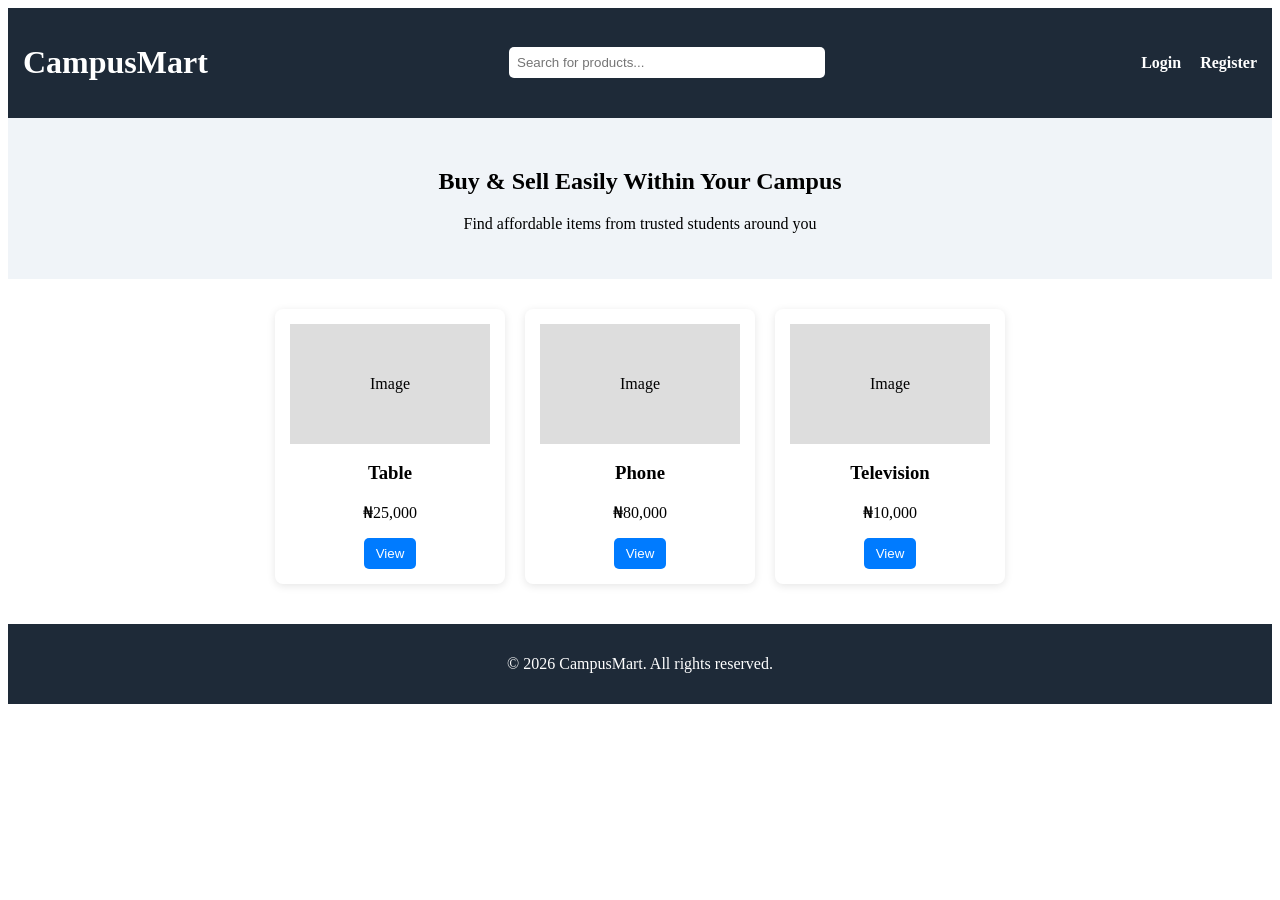
<file: index.html>
<!DOCTYPE html>
<html>
<head>
    <title>CampusMart</title>
    <link rel="stylesheet" href="style.css">
</head>
<body>

<!-- HEADER -->
<div class="header">
    <div class="logo">
        <h1>CampusMart</h1>
    </div>

    <div class="search">
        <input type="text" placeholder="Search for products...">
    </div>

    <div class="nav">
        <a href="login.html">Login</a>
        <a href="register.html">Register</a>
    </div>
</div>

<!-- BANNER -->
<div class="banner">
    <h2>Buy & Sell Easily Within Your Campus</h2>
    <p>Find affordable items from trusted students around you</p>
</div>

<!-- PRODUCT LIST -->
<div class="products">

    <div class="card">
        <div class="img">Image</div>
        <h3>Table</h3>
        <p>₦25,000</p>
        <a href="product.html"><button>View</button></a>
    </div>

    <div class="card">
        <div class="img">Image</div>
        <h3>Phone</h3>
        <p>₦80,000</p>
        <a href="product.html"><button>View</button></a>
    </div>

    <div class="card">
        <div class="img">Image</div>
        <h3>Television</h3>
        <p>₦10,000</p>
        <a href="product.html"><button>View</button></a>
    </div>

</div>

<!-- FOOTER -->
<div class="footer">
    <p>© 2026 CampusMart. All rights reserved.</p>
</div>
</body>
</html>
</file>
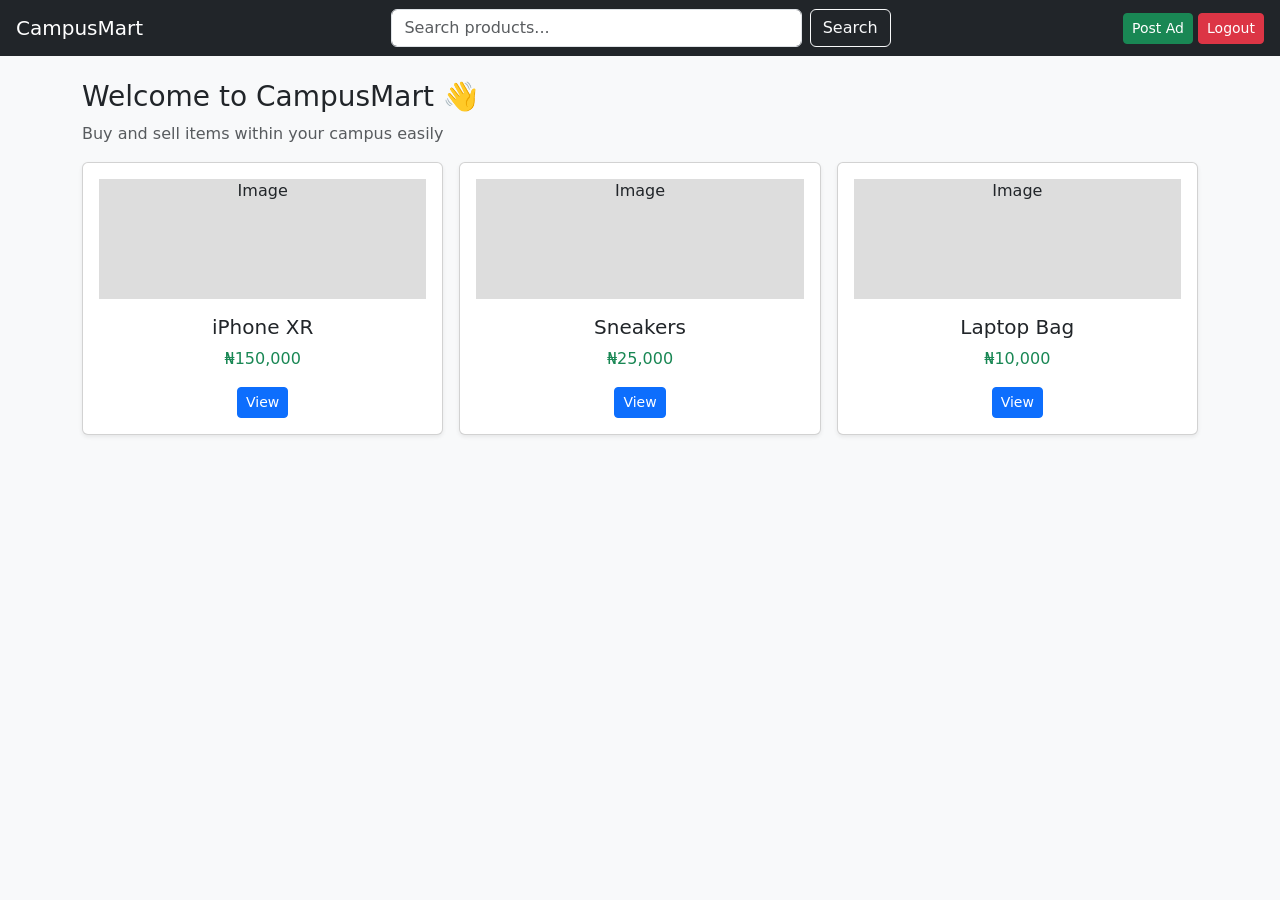
<file: dashboard.html>
<!DOCTYPE html>
<html>
<head>
    <title>CampusMart - Dashboard</title>

    <!-- Bootstrap -->
    <link href="https://cdn.jsdelivr.net/npm/bootstrap@5.3.3/dist/css/bootstrap.min.css" rel="stylesheet">

</head>

<body class="bg-light">

<!-- NAVBAR -->
<nav class="navbar navbar-dark bg-dark px-3">
    <a class="navbar-brand" href="#">CampusMart</a>

    <form class="d-flex" style="width: 40%;">
        <input class="form-control me-2" type="search" placeholder="Search products...">
        <button class="btn btn-outline-light">Search</button>
    </form>

    <div>
        <a href="post_ad.html" class="btn btn-success btn-sm">Post Ad</a>
        <a href="index.html" class="btn btn-danger btn-sm">Logout</a>
    </div>
</nav>

<!-- HEADER TEXT -->
<div class="container mt-4">
    <h3>Welcome to CampusMart 👋</h3>
    <p class="text-muted">Buy and sell items within your campus easily</p>
</div>

<!-- PRODUCTS GRID -->
<div class="container mt-3">
    <div class="row g-3">

        <!-- CARD 1 -->
        <div class="col-md-4">
            <div class="card shadow-sm">
                <div class="card-body text-center">
                    <div style="height:120px; background:#ddd;" class="mb-3">Image</div>
                    <h5>iPhone XR</h5>
                    <p class="text-success">₦150,000</p>
                    <a href="product.html" class="btn btn-primary btn-sm">View</a>
                </div>
            </div>
        </div>

        <!-- CARD 2 -->
        <div class="col-md-4">
            <div class="card shadow-sm">
                <div class="card-body text-center">
                    <div style="height:120px; background:#ddd;" class="mb-3">Image</div>
                    <h5>Sneakers</h5>
                    <p class="text-success">₦25,000</p>
                    <a href="product.html" class="btn btn-primary btn-sm">View</a>
                </div>
            </div>
        </div>

        <!-- CARD 3 -->
        <div class="col-md-4">
            <div class="card shadow-sm">
                <div class="card-body text-center">
                    <div style="height:120px; background:#ddd;" class="mb-3">Image</div>
                    <h5>Laptop Bag</h5>
                    <p class="text-success">₦10,000</p>
                    <a href="product.html" class="btn btn-primary btn-sm">View</a>
                </div>
            </div>
        </div>

    </div>
</div>

</body>
</html>
</file>
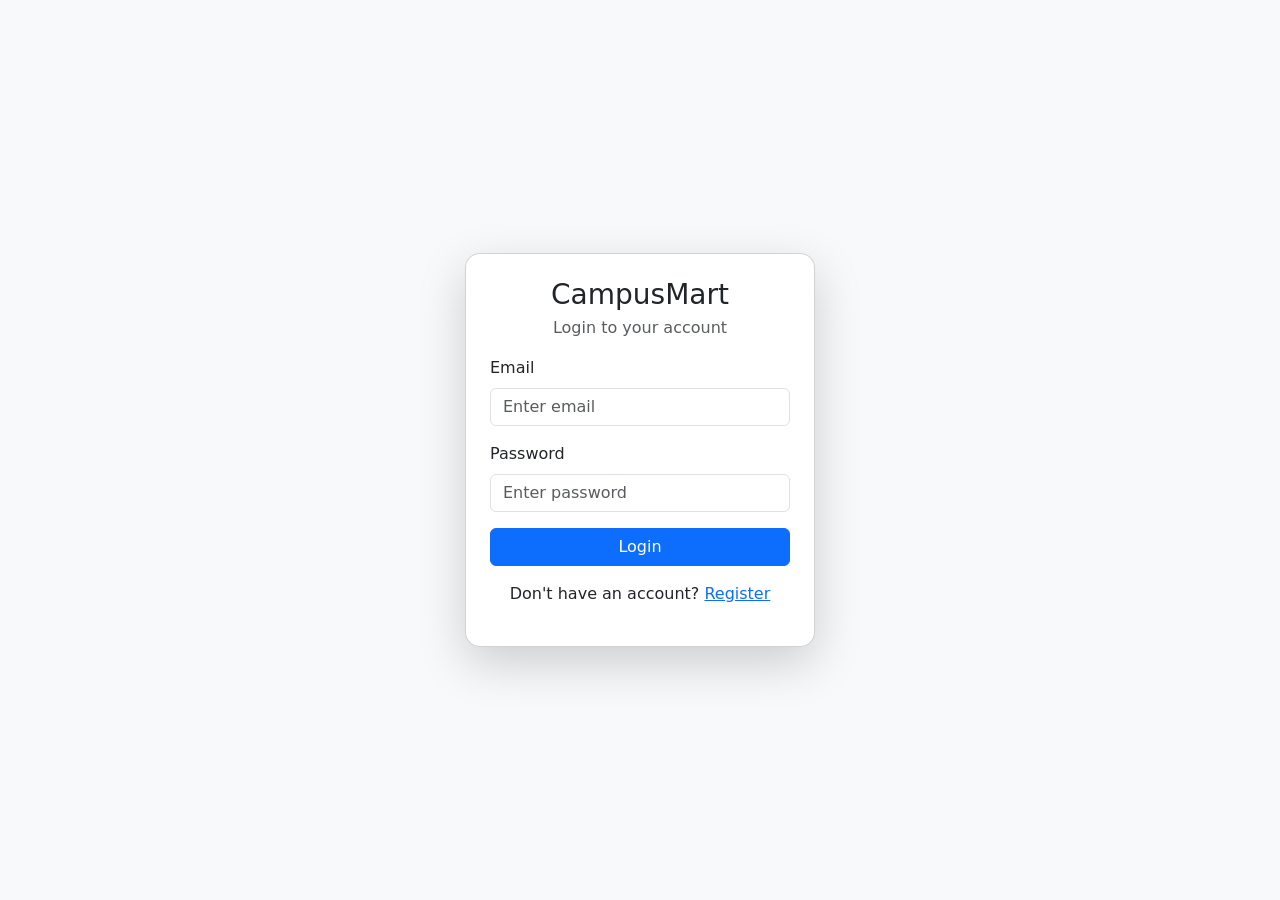
<file: login.html>
<!DOCTYPE html>
<html>
<head>
    <title>CampusMart - Login</title>

    <!-- Bootstrap CDN -->
    <link href="https://cdn.jsdelivr.net/npm/bootstrap@5.3.3/dist/css/bootstrap.min.css" rel="stylesheet">

</head>

<body class="bg-light">

<!-- CENTER CONTAINER -->
<div class="container d-flex justify-content-center align-items-center vh-100">

    <div class="card shadow-lg p-4" style="width: 350px; border-radius: 15px;">

        <h3 class="text-center mb-1">CampusMart</h3>
        <p class="text-center text-muted">Login to your account</p>

        <form onsubmit="loginUser(event)">

            <div class="mb-3">
                <label class="form-label">Email</label>
                <input type="email" class="form-control" placeholder="Enter email" required>
            </div>

            <div class="mb-3">
                <label class="form-label">Password</label>
                <input type="password" class="form-control" placeholder="Enter password" required>
            </div>

            <button class="btn btn-primary w-100">Login</button>

        </form>

        <p class="text-center mt-3">
            Don't have an account?
            <a href="register.html">Register</a>
        </p>

    </div>

</div>

<script>
function loginUser(event) {
    event.preventDefault();
    window.location.href = "dashboard.html";
}
</script>

</body>
</html>
</file>
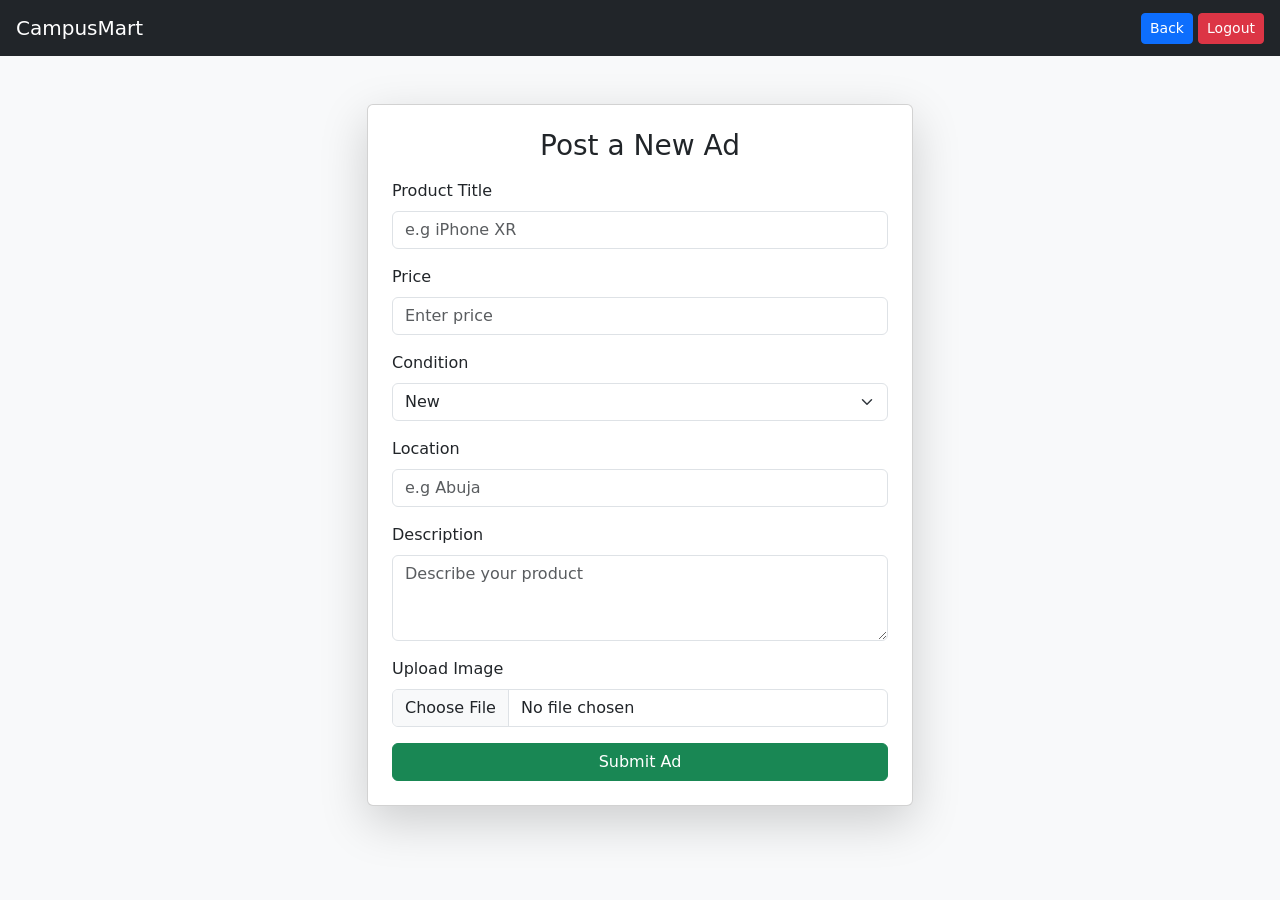
<file: post_ad.html>
<!DOCTYPE html>
<html>
<head>
    <title>CampusMart - Post Ad</title>

    <!-- Bootstrap -->
    <link href="https://cdn.jsdelivr.net/npm/bootstrap@5.3.3/dist/css/bootstrap.min.css" rel="stylesheet">

</head>

<body class="bg-light">

<!-- NAVBAR -->
<nav class="navbar navbar-dark bg-dark px-3">
    <a class="navbar-brand" href="dashboard.html">CampusMart</a>

    <div>
        <a href="dashboard.html" class="btn btn-primary btn-sm">Back</a>
        <a href="index.html" class="btn btn-danger btn-sm">Logout</a>
    </div>
</nav>

<!-- FORM SECTION -->
<div class="container mt-5">

    <div class="row justify-content-center">

        <div class="col-md-6">

            <div class="card shadow-lg p-4">

                <h3 class="text-center mb-3">Post a New Ad</h3>

                <form onsubmit="submitAd(event)">

                    <div class="mb-3">
                        <label class="form-label">Product Title</label>
                        <input type="text" class="form-control" placeholder="e.g iPhone XR" required>
                    </div>

                    <div class="mb-3">
                        <label class="form-label">Price</label>
                        <input type="number" class="form-control" placeholder="Enter price" required>
                    </div>

                    <div class="mb-3">
                        <label class="form-label">Condition</label>
                        <select class="form-select">
                            <option>New</option>
                            <option>Used</option>
                        </select>
                    </div>

                    <div class="mb-3">
                        <label class="form-label">Location</label>
                        <input type="text" class="form-control" placeholder="e.g Abuja">
                    </div>

                    <div class="mb-3">
                        <label class="form-label">Description</label>
                        <textarea class="form-control" rows="3" placeholder="Describe your product"></textarea>
                    </div>

                    <div class="mb-3">
                        <label class="form-label">Upload Image</label>
                        <input type="file" class="form-control">
                    </div>

                    <button class="btn btn-success w-100">Submit Ad</button>

                </form>

            </div>

        </div>

    </div>

</div>

<script>
function submitAd(event) {
    event.preventDefault();

    alert("Ad submitted successfully!");
    window.location.href = "dashboard.html";
}
</script>

</body>
</html>
</file>
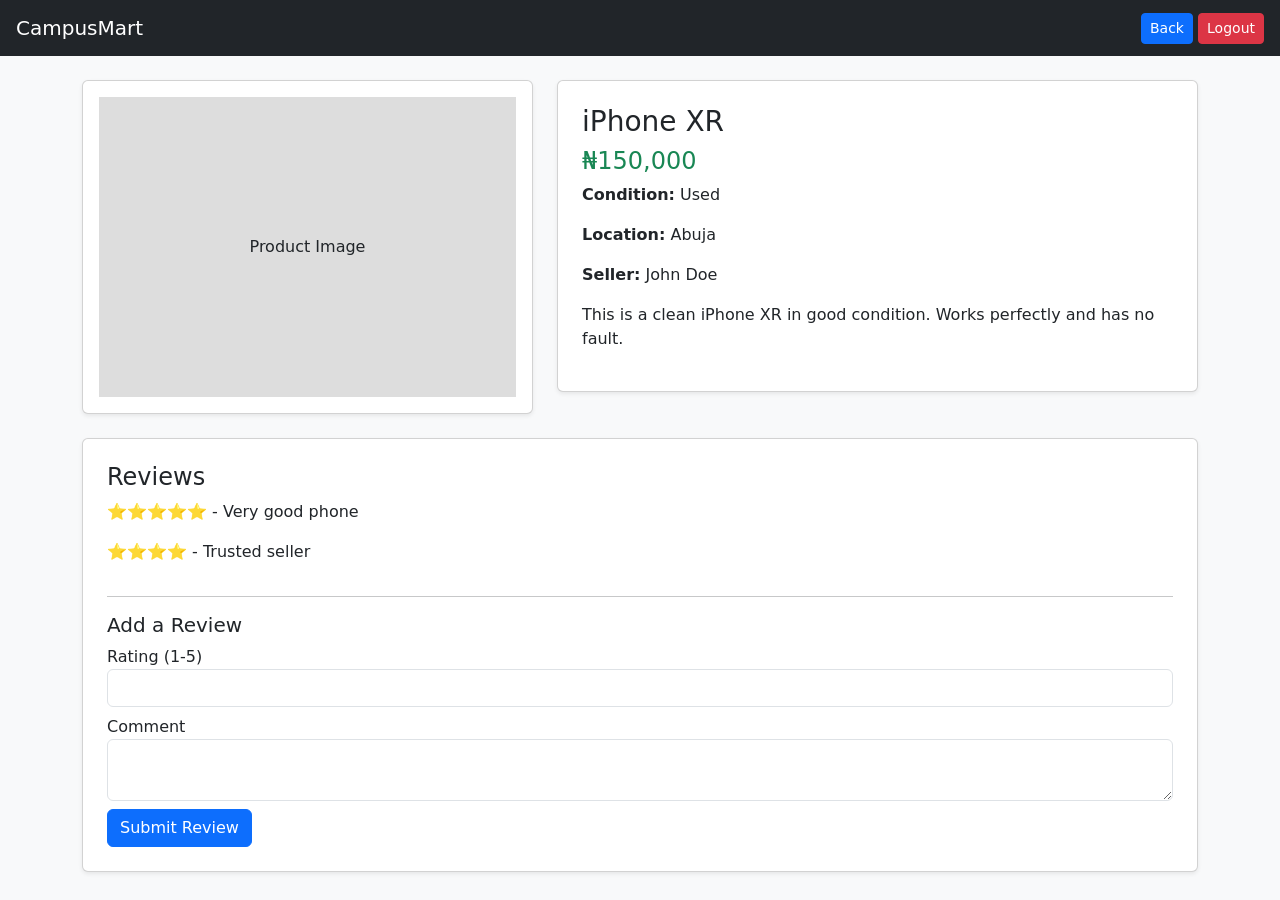
<file: product.html>
<!DOCTYPE html>
<html>
<head>
    <title>CampusMart - Product</title>

    <!-- Bootstrap -->
    <link href="https://cdn.jsdelivr.net/npm/bootstrap@5.3.3/dist/css/bootstrap.min.css" rel="stylesheet">

</head>

<body class="bg-light">

<!-- NAVBAR -->
<nav class="navbar navbar-dark bg-dark px-3">
    <a class="navbar-brand" href="dashboard.html">CampusMart</a>

    <div>
        <a href="dashboard.html" class="btn btn-primary btn-sm">Back</a>
        <a href="index.html" class="btn btn-danger btn-sm">Logout</a>
    </div>
</nav>

<!-- PRODUCT SECTION -->
<div class="container mt-4">

    <div class="row">

        <!-- IMAGE -->
        <div class="col-md-5">
            <div class="card p-3 shadow-sm">
                <div style="height:300px; background:#ddd; display:flex; align-items:center; justify-content:center;">
                    Product Image
                </div>
            </div>
        </div>

        <!-- DETAILS -->
        <div class="col-md-7">
            <div class="card p-4 shadow-sm">

                <h3>iPhone XR</h3>
                <h4 class="text-success">₦150,000</h4>

                <p><strong>Condition:</strong> Used</p>
                <p><strong>Location:</strong> Abuja</p>
                <p><strong>Seller:</strong> John Doe</p>

                <p>
                    This is a clean iPhone XR in good condition.
                    Works perfectly and has no fault.
                </p>

            </div>
        </div>

    </div>

    <!-- REVIEWS -->
    <div class="card mt-4 p-4 shadow-sm">

        <h4>Reviews</h4>

        <div id="reviewList">
            <p>⭐⭐⭐⭐⭐ - Very good phone</p>
            <p>⭐⭐⭐⭐ - Trusted seller</p>
        </div>

        <hr>

        <h5>Add a Review</h5>

        <form onsubmit="addReview(event)">

            <div class="mb-2">
                <label>Rating (1-5)</label>
                <input type="number" id="rating" class="form-control" min="1" max="5" required>
            </div>

            <div class="mb-2">
                <label>Comment</label>
                <textarea id="comment" class="form-control" required></textarea>
            </div>

            <button class="btn btn-primary">Submit Review</button>

        </form>

    </div>

</div>




</body>
 </html>
</file>
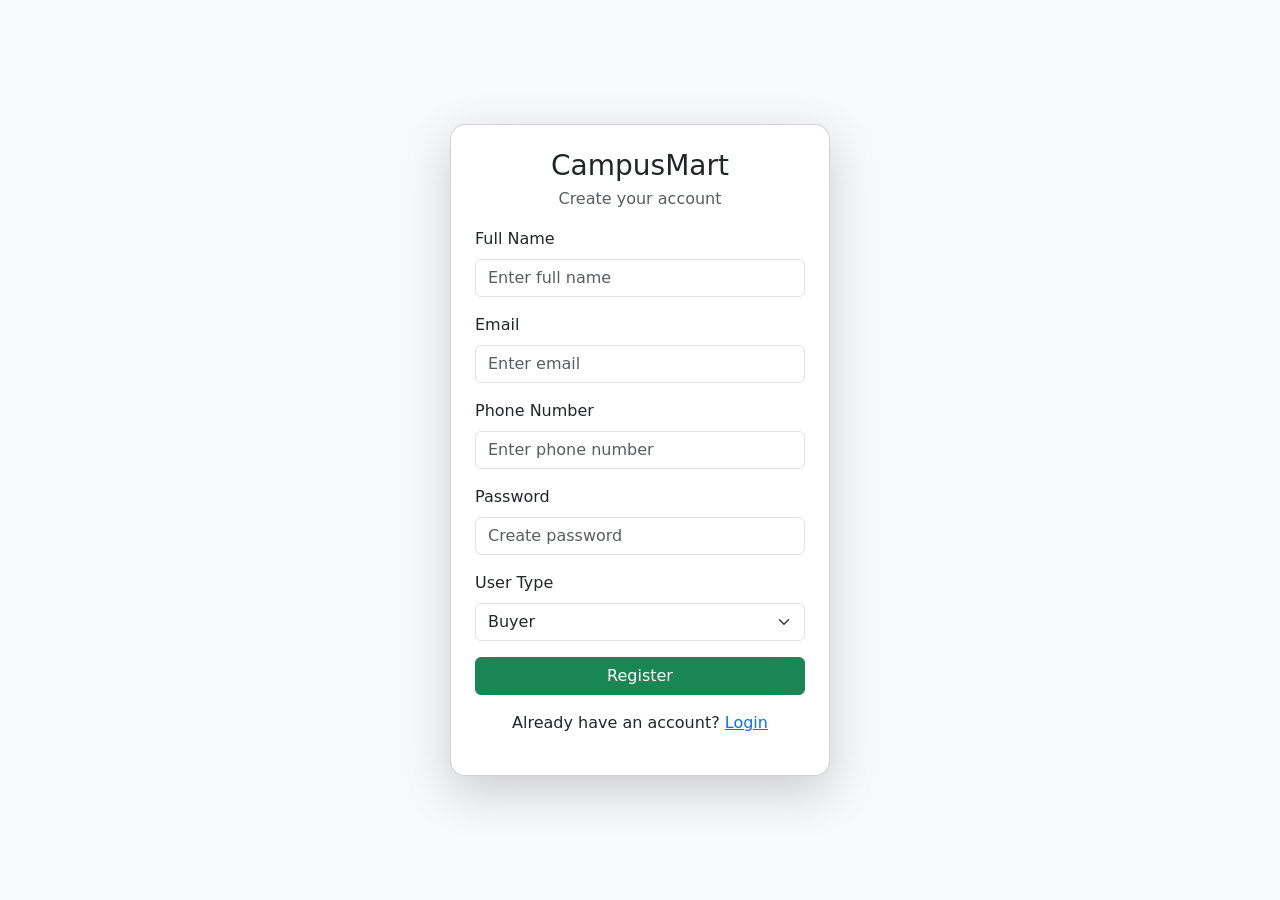
<file: register.html>
<!DOCTYPE html>
<html>
<head>
    <title>CampusMart - Register</title>

    <!-- Bootstrap CDN -->
    <link href="https://cdn.jsdelivr.net/npm/bootstrap@5.3.3/dist/css/bootstrap.min.css" rel="stylesheet">

</head>

<body class="bg-light">

<!-- CENTER CONTAINER -->
<div class="container d-flex justify-content-center align-items-center vh-100">

    <div class="card shadow-lg p-4" style="width: 380px; border-radius: 15px;">

        <h3 class="text-center mb-1">CampusMart</h3>
        <p class="text-center text-muted">Create your account</p>

        <form onsubmit="registerUser(event)">

            <div class="mb-3">
                <label class="form-label">Full Name</label>
                <input type="text" class="form-control" placeholder="Enter full name" required>
            </div>

            <div class="mb-3">
                <label class="form-label">Email</label>
                <input type="email" class="form-control" placeholder="Enter email" required>
            </div>

            <div class="mb-3">
                <label class="form-label">Phone Number</label>
                <input type="text" class="form-control" placeholder="Enter phone number" required>
            </div>

            <div class="mb-3">
                <label class="form-label">Password</label>
                <input type="password" class="form-control" placeholder="Create password" required>
            </div>

            <div class="mb-3">
                <label class="form-label">User Type</label>
                <select class="form-select">
                    <option value="buyer">Buyer</option>
                    <option value="seller">Seller</option>
                </select>
            </div>

            <button class="btn btn-success w-100">Register</button>

        </form>

        <p class="text-center mt-3">
            Already have an account?
            <a href="login.html">Login</a>
        </p>

    </div>

</div>

<script>
function registerUser(event) {
    event.preventDefault();
    window.location.href = "login.html";
}
</script>

</body>
</html>
</file>
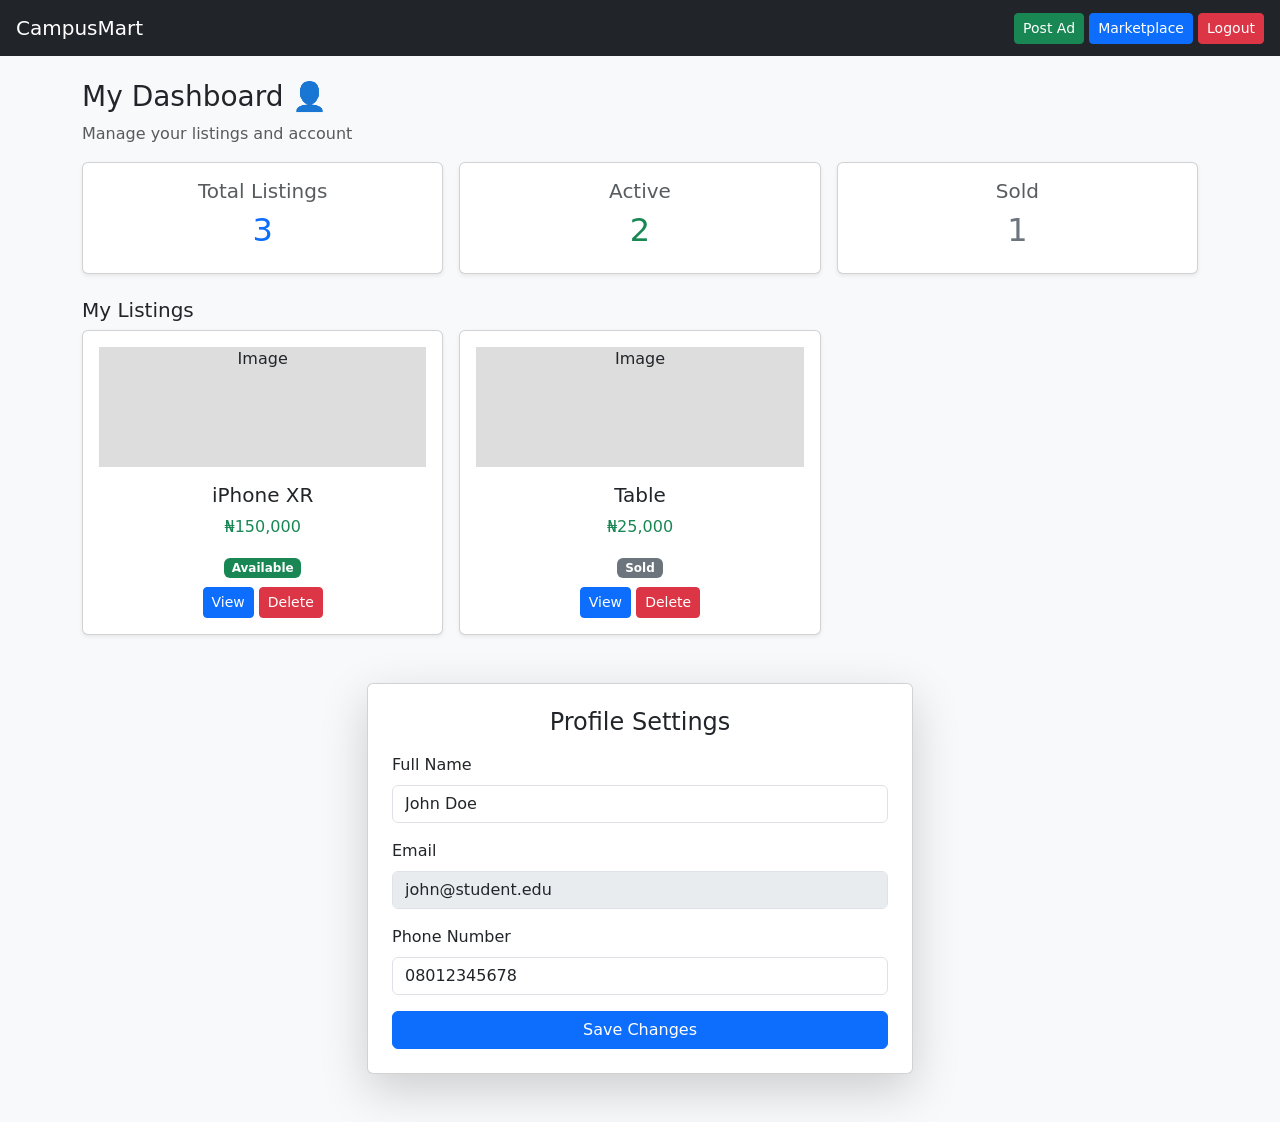
<file: user-dashboard.html>
<!DOCTYPE html>
<html>
<head>
    <title>CampusMart - My Dashboard</title>
    <link href="https://cdn.jsdelivr.net/npm/bootstrap@5.3.3/dist/css/bootstrap.min.css" rel="stylesheet">
</head>
<body class="bg-light">

<!-- NAVBAR -->
<nav class="navbar navbar-dark bg-dark px-3">
    <a class="navbar-brand" href="dashboard.html">CampusMart</a>

    <div>
        <a href="post_ad.html" class="btn btn-success btn-sm">Post Ad</a>
        <a href="dashboard.html" class="btn btn-primary btn-sm">Marketplace</a>
        <a href="index.html" class="btn btn-danger btn-sm">Logout</a>
    </div>
</nav>

<!-- HEADER -->
<div class="container mt-4">
    <h3>My Dashboard 👤</h3>
    <p class="text-muted">Manage your listings and account</p>
</div>

<!-- STATS ROW -->
<div class="container mt-3">
    <div class="row g-3">
        <div class="col-md-4">
            <div class="card shadow-sm text-center p-3">
                <h5 class="text-muted">Total Listings</h5>
                <h2 class="text-primary">3</h2>
            </div>
        </div>
        <div class="col-md-4">
            <div class="card shadow-sm text-center p-3">
                <h5 class="text-muted">Active</h5>
                <h2 class="text-success">2</h2>
            </div>
        </div>
        <div class="col-md-4">
            <div class="card shadow-sm text-center p-3">
                <h5 class="text-muted">Sold</h5>
                <h2 class="text-secondary">1</h2>
            </div>
        </div>
    </div>
</div>

<!-- MY LISTINGS -->
<div class="container mt-4">
    <h5>My Listings</h5>
    <div class="row g-3">

        <!-- CARD 1 -->
        <div class="col-md-4">
            <div class="card shadow-sm">
                <div class="card-body text-center">
                    <div style="height:120px; background:#ddd;" class="mb-3">Image</div>
                    <h5>iPhone XR</h5>
                    <p class="text-success">₦150,000</p>
                    <span class="badge bg-success">Available</span>
                    <div class="mt-2">
                        <a href="product.html" class="btn btn-primary btn-sm">View</a>
                        <button class="btn btn-danger btn-sm">Delete</button>
                    </div>
                </div>
            </div>
        </div>

        <!-- CARD 2 -->
        <div class="col-md-4">
            <div class="card shadow-sm">
                <div class="card-body text-center">
                    <div style="height:120px; background:#ddd;" class="mb-3">Image</div>
                    <h5>Table</h5>
                    <p class="text-success">₦25,000</p>
                    <span class="badge bg-secondary">Sold</span>
                    <div class="mt-2">
                        <a href="product.html" class="btn btn-primary btn-sm">View</a>
                        <button class="btn btn-danger btn-sm">Delete</button>
                    </div>
                </div>
            </div>
        </div>

    </div>
</div>

<!-- PROFILE SECTION -->
<div class="container mt-5 mb-5">
    <div class="row justify-content-center">
        <div class="col-md-6">
            <div class="card shadow-lg p-4">
                <h4 class="text-center mb-3">Profile Settings</h4>
                <form>
                    <div class="mb-3">
                        <label class="form-label">Full Name</label>
                        <input type="text" class="form-control" value="John Doe">
                    </div>
                    <div class="mb-3">
                        <label class="form-label">Email</label>
                        <input type="email" class="form-control" value="john@student.edu" disabled>
                    </div>
                    <div class="mb-3">
                        <label class="form-label">Phone Number</label>
                        <input type="text" class="form-control" value="08012345678">
                    </div>
                    <button class="btn btn-primary w-100">Save Changes</button>
                </form>
            </div>
        </div>
    </div>
</div>

</body>
</html>
</file>
<file: style.css>
/* HEADER */
.header {
    background: #1e2a38;
    color: white;
    display: flex;
    justify-content: space-between;
    align-items: center;
    padding: 15px;
}

.search input {
    padding: 8px;
    width: 300px;
    border-radius: 5px;
    border: none;
}

/* NAV LINKS */
.nav a {
    color: white;
    margin-left: 15px;
    text-decoration: none;
    font-weight: bold;
}

/* BANNER */
.banner {
    text-align: center;
    padding: 30px;
    background: #f0f4f8;
}

/* PRODUCTS */
.products {
    display: flex;
    justify-content: center;
    gap: 20px;
    margin-top: 30px;
}

/* CARD */
.card {
    background: white;
    width: 200px;
    padding: 15px;
    border-radius: 8px;
    text-align: center;
    box-shadow: 0 2px 8px rgba(0,0,0,0.1);
}

.img {
    height: 120px;
    background: #ddd;
    line-height: 120px;
    margin-bottom: 10px;
}

/* BUTTON */
button {
    background: #007bff;
    color: white;
    border: none;
    padding: 8px 12px;
    cursor: pointer;
    border-radius: 5px;
}

button:hover {
    background: #0056b3;
}

/* FOOTER */
.footer {
    text-align: center;
    margin-top: 40px;
    padding: 15px;
    background: #1e2a38;
    color: white;
}
</file>
